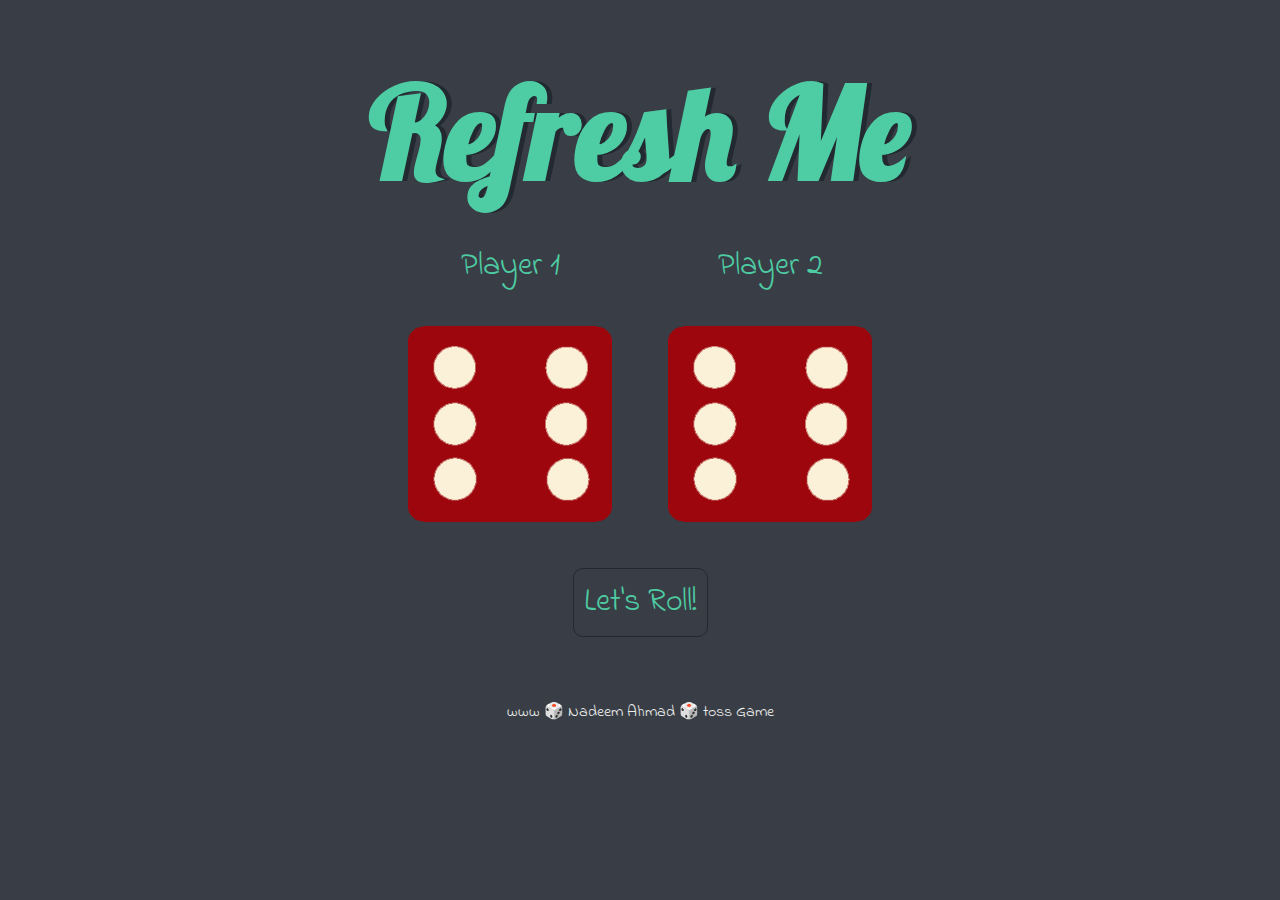
<file: index.html>
<!DOCTYPE html>
<html lang="en" dir="ltr">
  <head>
    <meta charset="utf-8">
    <meta http-equiv="X-UA-Compatible" content="IE=edge">
    <meta name="viewport" content="width=device-width, initial-scale=1.0">
    <title>Dicee Game</title>
    <link rel="stylesheet" href="styles.css">
    <link href="https://fonts.googleapis.com/css?family=Indie+Flower|Lobster" rel="stylesheet">

  </head>
  <body>

    <div class="container">
      <h1>Refresh Me</h1>

      <div class="dice">
        <p>Player 1</p>
        <img class="img1" src="images\dice6.png">
      </div>

      <div class="dice">
        <p>Player 2</p>
        <img class="img2" src="images\dice6.png">
      </div>

    </div>
    <button>Let's Roll!</button>
  <script src="dice.js"></script>
  </body>
  <footer>
    www 🎲 Nadeem Ahmad 🎲 toss Game
  </footer>
</html>
</file>
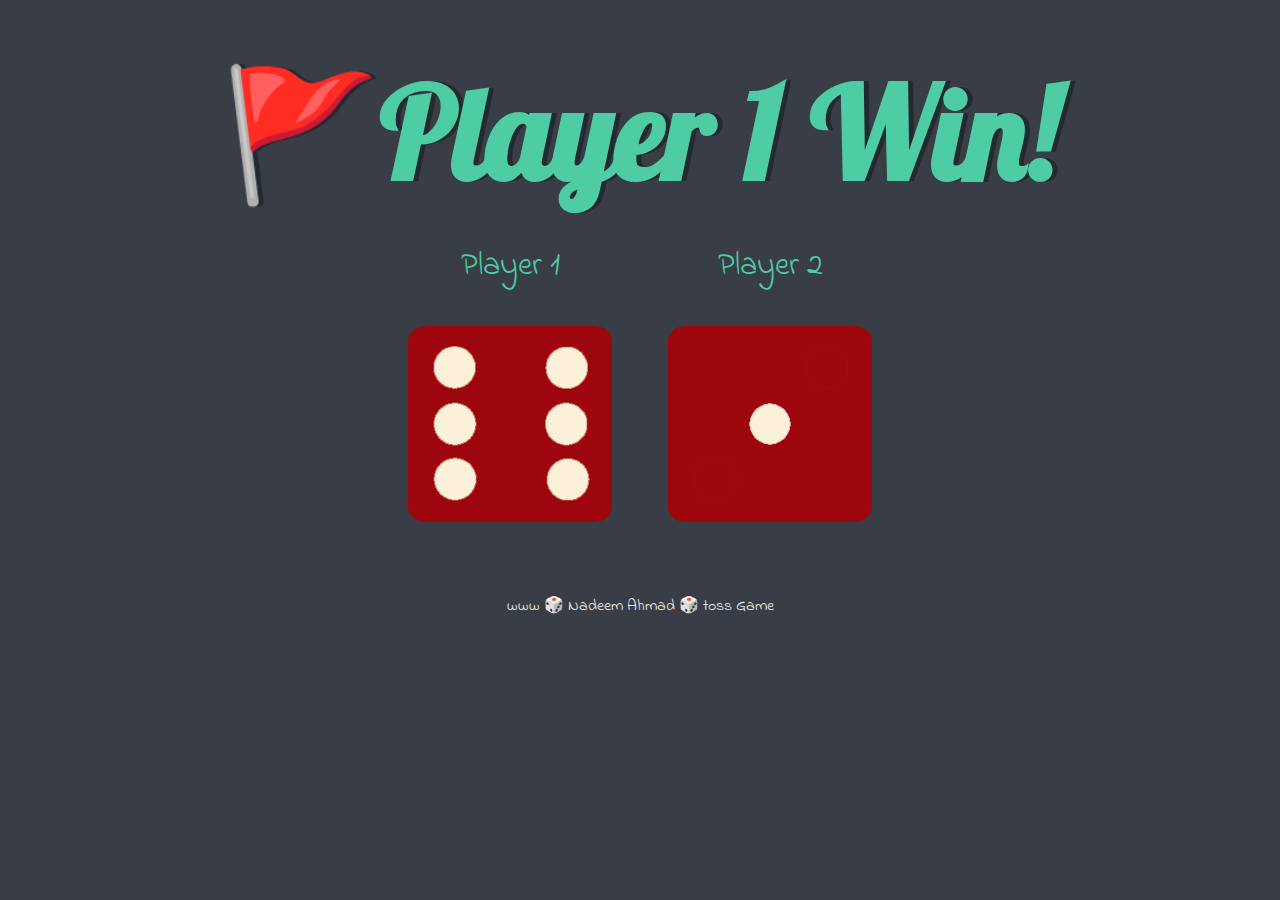
<file: dicee.html>
<!DOCTYPE html>
<html lang="en" dir="ltr">
  <head>
    <meta charset="utf-8">
    <title>Dicee</title>
    <link rel="stylesheet" href="styles.css">
    <link href="https://fonts.googleapis.com/css?family=Indie+Flower|Lobster" rel="stylesheet">

  </head>
  <body>

    <div class="container">
      <h1>Refresh Me</h1>

      <div class="dice">
        <p>Player 1</p>
        <img class="img1" src="images\dice6.png">
      </div>

      <div class="dice">
        <p>Player 2</p>
        <img class="img2" src="images\dice6.png">
      </div>

    </div>
  <script src="index.js"></script>
  </body>

  <footer>
    www 🎲 Nadeem Ahmad 🎲 toss Game
  </footer>
</html>
</file>
<file: styles.css>
*{
  color: #4ECCA3;
}
.container {
  width: 80%;
  margin: auto;
  text-align: center;
}

.dice {
  text-align: center;
  display: inline-block;

}

body {
  background-color: #393E46;
}

h1 {
  margin: 5% 5% 0;
  font-family: 'Lobster', cursive;
  text-shadow: 5px 0 #232931;
  font-size: 8rem;
  color: #4ECCA3;
}

p {
  font-size: 2rem;
  color: #4ECCA3;
  font-family: 'Indie Flower', cursive;
}

img {
  width: 80%;
}
button{
  border: 1px solid #232931;
  border-radius: 10px;
  background-color: #393E46;
  padding: 10px;
  margin: 3% auto 0 auto;
  display: block;
  color: #4ECCA3; 
  font-family: 'Indie Flower', cursive;
  font-size: 2rem;
}
button:hover{
  background-color: #232931;
  border: 1px solid #393E46;
  box-shadow: 1px 1px #4ECCA3;
}
footer {
  margin-top: 5%;
  color: #EEEEEE;
  text-align: center;
  font-family: 'Indie Flower', cursive;

}
</file>
